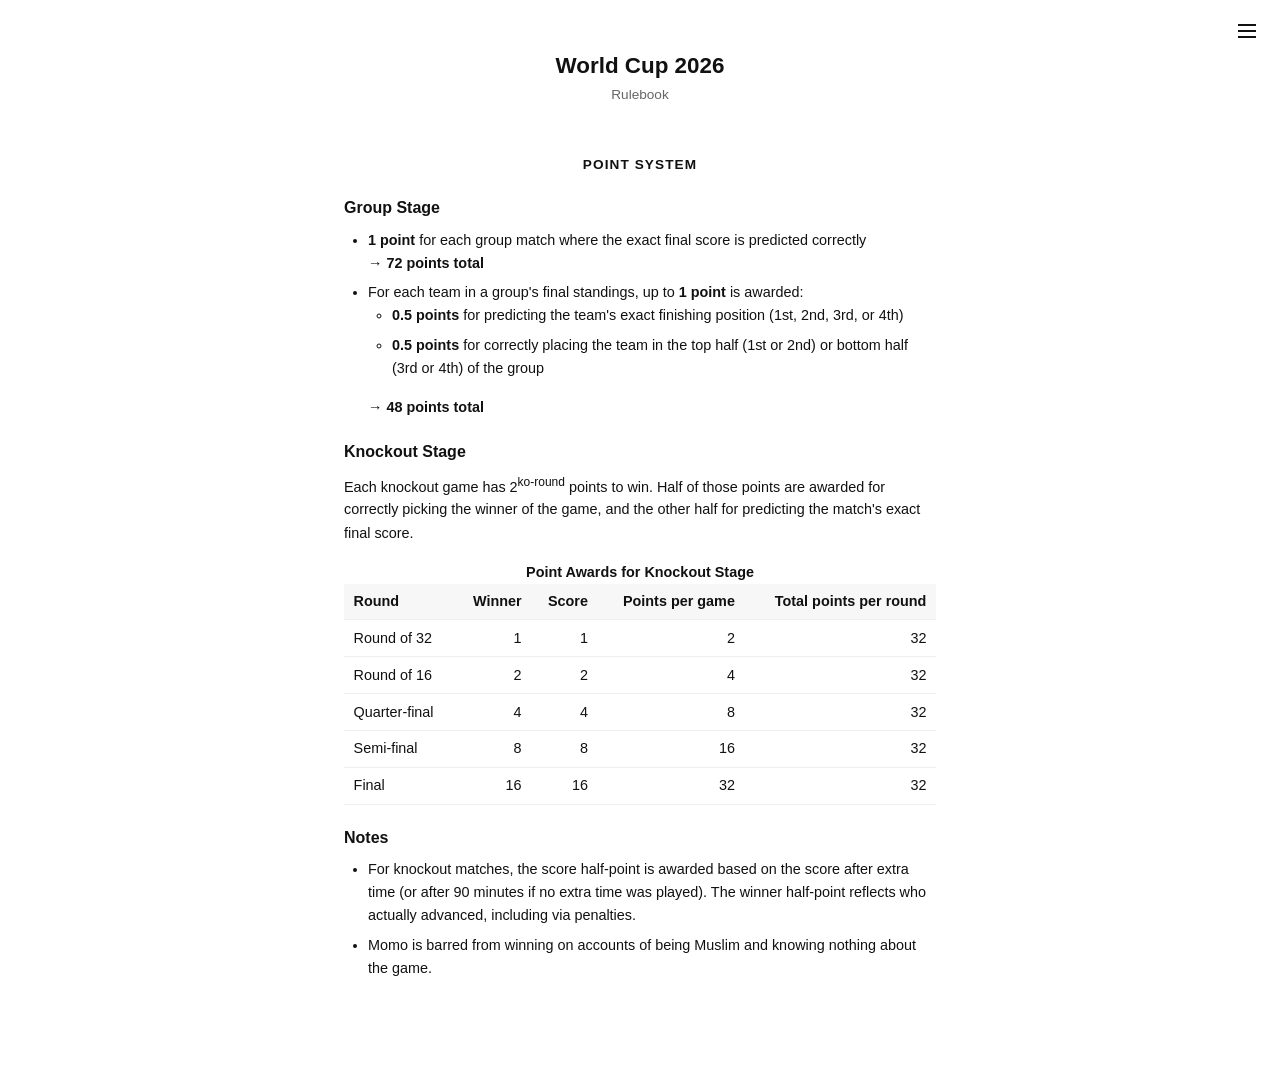
<file: rulebook/index.html>
<!doctype html>
<html lang="en">
  <head>
    <meta charset="UTF-8" />
    <meta name="viewport" content="width=device-width, initial-scale=1.0" />
    <title>World Cup 2026 — Rulebook</title>
    <link rel="stylesheet" href="../css/style.css" />
  </head>
  <body>
    <nav class="nav">
      <button
        class="burger"
        aria-label="Menu"
        onclick="document.querySelector('.nav-menu').classList.toggle('open')"
      >
        <span></span><span></span><span></span>
      </button>
      <ul class="nav-menu">
        <li><a href="../">Leaderboard</a></li>
        <li><a href="../fixtures/">Fixtures</a></li>
        <li><a href="../rulebook/">Rulebook</a></li>
        <li><a href="../files/">Files</a></li>
      </ul>
    </nav>

    <main>
      <header>
        <h1>World Cup 2026</h1>
        <p class="subtitle">Rulebook</p>
      </header>

      <section class="section rulebook-content">
        <h2>Point System</h2>

        <h3>Group Stage</h3>
        <ul>
          <li>
            <strong>1 point</strong> for each group match where the exact final
            score is predicted correctly
            <br />
            <strong>&rarr; 72 points total</strong>
          </li>
          <li>
            For each team in a group's final standings, up to
            <strong>1 point</strong> is awarded:
            <ul>
              <li>
                <strong>0.5 points</strong> for predicting the team's exact
                finishing position (1st, 2nd, 3rd, or 4th)
              </li>
              <li>
                <strong>0.5 points</strong> for correctly placing the team in
                the top half (1st or 2nd) or bottom half (3rd or 4th) of the
                group
              </li>
            </ul>
            <strong>&rarr; 48 points total</strong>
          </li>
        </ul>

        <h3>Knockout Stage</h3>
        <p>
          Each knockout game has 2<sup>ko-round</sup> points to win. Half of
          those points are awarded for correctly picking the winner of the game,
          and the other half for predicting the match's exact final score.
        </p>
        <table class="points-table">
          <caption>
            <strong>Point Awards for Knockout Stage</strong>
          </caption>
          <thead>
            <tr>
              <th>Round</th>
              <th>Winner</th>
              <th>Score</th>
              <th>Points per game</th>
              <th>Total points per round</th>
            </tr>
          </thead>
          <tbody>
            <tr>
              <td>Round of 32</td>
              <td>1</td>
              <td>1</td>
              <td>2</td>
              <td>32</td>
            </tr>
            <tr>
              <td>Round of 16</td>
              <td>2</td>
              <td>2</td>
              <td>4</td>
              <td>32</td>
            </tr>
            <tr>
              <td>Quarter-final</td>
              <td>4</td>
              <td>4</td>
              <td>8</td>
              <td>32</td>
            </tr>
            <tr>
              <td>Semi-final</td>
              <td>8</td>
              <td>8</td>
              <td>16</td>
              <td>32</td>
            </tr>
            <tr>
              <td>Final</td>
              <td>16</td>
              <td>16</td>
              <td>32</td>
              <td>32</td>
            </tr>
          </tbody>
        </table>
        <h3>Notes</h3>
        <ul>
          <li>
            For knockout matches, the score half-point is awarded based on the
            score after extra time (or after 90 minutes if no extra time was
            played). The winner half-point reflects who actually advanced,
            including via penalties.
          </li>
          <li>
            Momo is barred from winning on accounts of being Muslim and knowing
            nothing about the game.
          </li>
        </ul>
      </section>
    </main>
  </body>
</html>
</file>
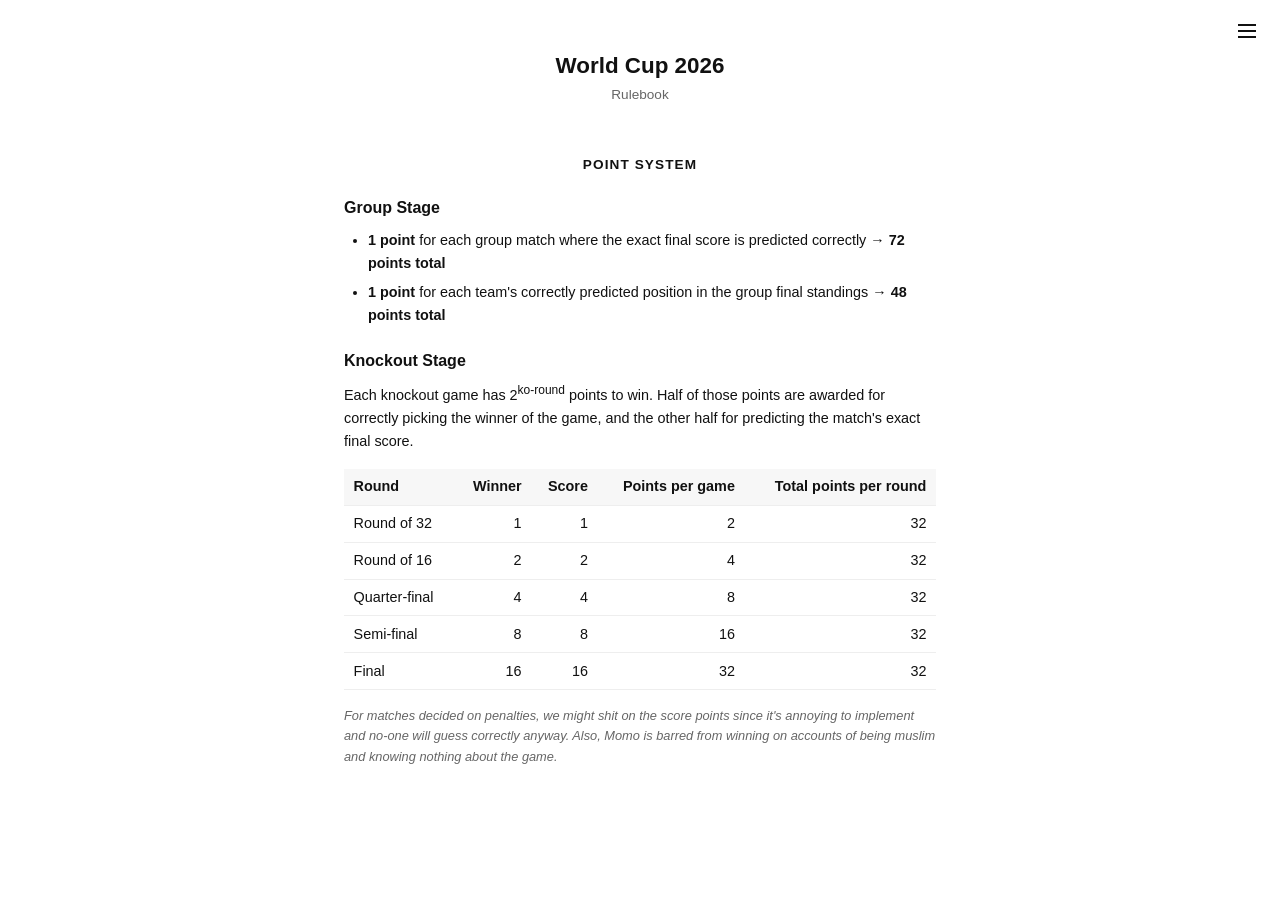
<file: rulebook.html>
<!doctype html>
<html lang="en">
  <head>
    <meta charset="UTF-8" />
    <meta name="viewport" content="width=device-width, initial-scale=1.0" />
    <title>World Cup 2026 — Rulebook</title>
    <link rel="stylesheet" href="./css/style.css" />
  </head>
  <body>
    <nav class="nav">
      <button
        class="burger"
        aria-label="Menu"
        onclick="document.querySelector('.nav-menu').classList.toggle('open')"
      >
        <span></span><span></span><span></span>
      </button>
      <ul class="nav-menu">
        <li><a href="./">Home</a></li>
        <li><a href="./fixtures.html">Fixtures</a></li>
        <li><a href="./rulebook.html">Rulebook</a></li>
      </ul>
    </nav>

    <main>
      <header>
        <h1>World Cup 2026</h1>
        <p class="subtitle">Rulebook</p>
      </header>

      <section class="section rulebook-content">
        <h2>Point System</h2>

        <h3>Group Stage</h3>
        <ul>
          <li>
            <strong>1 point</strong> for each group match where the exact final
            score is predicted correctly <strong>&rarr; 72 points total</strong>
          </li>
          <li>
            <strong>1 point</strong> for each team's correctly predicted
            position in the group final standings
            <strong>&rarr; 48 points total</strong>
          </li>
        </ul>

        <h3>Knockout Stage</h3>
        <p>
          Each knockout game has 2<sup>ko-round</sup> points to win. Half of
          those points are awarded for correctly picking the winner of the game,
          and the other half for predicting the match's exact final score.
        </p>
        <table class="points-table">
          <thead>
            <tr>
              <th>Round</th>
              <th>Winner</th>
              <th>Score</th>
              <th>Points per game</th>
              <th>Total points per round</th>
            </tr>
          </thead>
          <tbody>
            <tr>
              <td>Round of 32</td>
              <td>1</td>
              <td>1</td>
              <td>2</td>
              <td>32</td>
            </tr>
            <tr>
              <td>Round of 16</td>
              <td>2</td>
              <td>2</td>
              <td>4</td>
              <td>32</td>
            </tr>
            <tr>
              <td>Quarter-final</td>
              <td>4</td>
              <td>4</td>
              <td>8</td>
              <td>32</td>
            </tr>
            <tr>
              <td>Semi-final</td>
              <td>8</td>
              <td>8</td>
              <td>16</td>
              <td>32</td>
            </tr>
            <tr>
              <td>Final</td>
              <td>16</td>
              <td>16</td>
              <td>32</td>
              <td>32</td>
            </tr>
          </tbody>
        </table>
        <p class="footnote">
          For matches decided on penalties, we might shit on the score points
          since it's annoying to implement and no-one will guess correctly
          anyway. Also, Momo is barred from winning on accounts of being muslim
          and knowing nothing about the game.
        </p>
      </section>
    </main>
  </body>
</html>
</file>
<file: css/style.css>
* {
  margin: 0;
  padding: 0;
  box-sizing: border-box;
}

body {
  font-family: -apple-system, BlinkMacSystemFont, 'Segoe UI', Helvetica, Arial, sans-serif;
  background: #fff;
  color: #111;
  line-height: 1.6;
  min-height: 100vh;
}

main {
  max-width: 640px;
  margin: 0 auto;
  padding: 3rem 1.5rem;
}

header {
  margin-bottom: 3rem;
  text-align: center;
}

header h1 {
  font-size: 1.4rem;
  font-weight: 700;
}

.subtitle {
  color: #666;
  font-size: 0.85rem;
}

.section {
  margin-bottom: 3rem;
}

.section h2 {
  font-size: 0.85rem;
  font-weight: 700;
  text-transform: uppercase;
  letter-spacing: 0.08em;
  margin-bottom: 1rem;
  color: #111;
  text-align: center;
}

/* Ticker */
.ticker {
  border-bottom: 1px solid #111;
  padding: 0.5rem 1.5rem;
  display: flex;
  gap: 1.5rem;
  overflow-x: auto;
  white-space: nowrap;
  font-size: 0.8rem;
}

.ticker.hidden {
  display: none;
}

.ticker-match {
  display: inline-flex;
  align-items: center;
  gap: 0.4rem;
}

.ticker-match .live-dot {
  width: 6px;
  height: 6px;
  background: #d00;
  border-radius: 50%;
  animation: pulse 1.5s infinite;
}

@keyframes pulse {
  0%, 100% { opacity: 1; }
  50% { opacity: 0.3; }
}

/* Leaderboard */
.leaderboard-row {
  display: grid;
  grid-template-columns: 2rem 1fr 3rem 3rem 4rem;
  align-items: baseline;
  padding: 0.4rem 0;
  border-bottom: 1px solid #eee;
  font-size: 0.9rem;
}

.leaderboard-row .stage-pts {
  text-align: right;
  color: #666;
}

.leaderboard-row:last-child {
  border-bottom: none;
}

.leaderboard-row .rank {
  font-weight: 700;
  color: #999;
}

.leaderboard-row .rank.gold { color: #111; }
.leaderboard-row .rank.silver { color: #444; }
.leaderboard-row .rank.bronze { color: #666; }

.leaderboard-row .name {
  font-weight: 400;
}

.leaderboard-row .points {
  text-align: right;
  font-weight: 700;
}

.leaderboard-header {
  display: grid;
  grid-template-columns: 2rem 1fr 3rem 3rem 4rem;
  padding: 0.4rem 0;
  font-size: 0.75rem;
  color: #999;
  text-transform: uppercase;
  letter-spacing: 0.05em;
  border-bottom: 2px solid #111;
  margin-bottom: 0.25rem;
}

/* Fixtures */
.fixture-card {
  padding: 0.5rem 0;
  border-bottom: 1px solid #eee;
  display: grid;
  grid-template-columns: 1fr auto 1fr;
  align-items: center;
  gap: 0.75rem;
  font-size: 0.9rem;
}

.fixture-card:last-child {
  border-bottom: none;
}

.fixture-card .team {
  font-weight: 400;
}

.fixture-card .team:first-child {
  text-align: right;
}

.fixture-card .score {
  font-weight: 700;
  min-width: 3rem;
  text-align: center;
}

/* Top performers */
.performer-row {
  display: flex;
  justify-content: space-between;
  padding: 0.3rem 0;
  font-size: 0.85rem;
  border-bottom: 1px solid #eee;
}

.performer-row:last-child {
  border-bottom: none;
}

.performer-row .pts {
  font-weight: 700;
}

#top-performers h3 {
  font-size: 0.75rem;
  text-transform: uppercase;
  letter-spacing: 0.05em;
  color: #999;
  margin: 1.5rem 0 0.5rem;
}

/* Predictions */
.search-container {
  display: grid;
  grid-template-columns: 1fr 1fr;
  gap: 0.5rem;
  margin-bottom: 1rem;
}

.search-container select {
  width: 100%;
  padding: 0.5rem;
  background: #fff;
  border: 1px solid #111;
  font-family: inherit;
  font-size: 0.85rem;
  cursor: pointer;
}

.search-container select:focus {
  outline: 2px solid #111;
  outline-offset: 1px;
}

.prediction-group {
  margin-bottom: 1.5rem;
}

.prediction-group h3 {
  font-size: 0.8rem;
  font-weight: 700;
  margin-bottom: 0.5rem;
  text-transform: uppercase;
  letter-spacing: 0.05em;
}

.prediction-match {
  display: grid;
  grid-template-columns: 3rem 1fr auto 1fr 3rem;
  align-items: center;
  gap: 0.5rem;
  padding: 0.5rem 0;
  font-size: 0.9rem;
  border-bottom: 1px solid #eee;
}

.prediction-match:last-child {
  border-bottom: none;
}

.prediction-match .team {
  min-width: 0;
  white-space: nowrap;
  overflow: hidden;
  text-overflow: ellipsis;
}

.prediction-match > .team:nth-child(2) {
  text-align: right;
}

.prediction-match.correct {
  background-color: #86efac;
}

.prediction-match.correct .pred-score {
  color: #111;
}

.prediction-match.wrong {
  color: #999;
}

.prediction-match.partial {
  background-color: #dcfce7;
}

.prediction-match.partial .pred-score {
  color: #111;
}

.prediction-match .pred-score {
  font-weight: 700;
  min-width: 3rem;
  text-align: center;
  white-space: nowrap;
}

.prediction-match .actual-slot {
  text-align: right;
  white-space: nowrap;
  overflow: hidden;
}

.prediction-match .actual-score {
  font-size: 0.75rem;
  color: #999;
}

.prediction-winner {
  display: grid;
  grid-template-columns: 1fr auto;
  align-items: center;
  gap: 0.5rem;
  padding: 0.5rem 0;
  font-size: 0.9rem;
  border-bottom: 1px solid #eee;
}

.prediction-winner .winner-name {
  font-weight: 700;
}

.prediction-winner.correct .winner-name {
  color: #111;
}

.prediction-winner.wrong {
  color: #999;
}

.prediction-winner .actual-score {
  font-size: 0.75rem;
  color: #999;
}

@media (max-width: 600px) {
  .prediction-match {
    grid-template-columns: 2.25rem 1fr auto 1fr 2.25rem;
    gap: 0.35rem;
    font-size: 0.8rem;
  }

  .prediction-match .pred-score {
    min-width: 2.5rem;
  }

  .prediction-match .actual-score {
    font-size: 0.7rem;
  }
}

.no-data {
  color: #999;
  text-align: center;
  padding: 2rem;
  font-size: 0.85rem;
}

/* Nav */
.nav {
  position: fixed;
  top: 0;
  right: 0;
  z-index: 100;
  padding: 1rem;
}

.burger {
  display: flex;
  flex-direction: column;
  gap: 4px;
  background: none;
  border: none;
  cursor: pointer;
  padding: 0.5rem;
  margin-left: auto;
}

.burger span {
  display: block;
  width: 18px;
  height: 2px;
  background: #111;
}

.nav-menu {
  display: none;
  list-style: none;
  background: #fff;
  border: 1px solid #111;
  padding: 0.5rem 0;
  margin-top: 0.5rem;
  min-width: 140px;
}

.nav-menu.open {
  display: block;
}

.nav-menu li a {
  display: block;
  padding: 0.4rem 1rem;
  color: #111;
  text-decoration: none;
  font-size: 0.85rem;
}

.nav-menu li a:hover {
  background: #f5f5f5;
}

/* Fixtures page wider layout */
.page-fixtures main {
  max-width: 100%;
  padding: 3rem 2rem;
}

/* Bracket tree */
.bracket-tree {
  display: flex;
  overflow-x: auto;
  scroll-snap-type: x mandatory;
  -webkit-overflow-scrolling: touch;
  gap: 0;
  padding-bottom: 1rem;
}

.bracket-col {
  flex: 0 0 85vw;
  scroll-snap-align: start;
  display: flex;
  flex-direction: column;
  justify-content: space-around;
  padding: 0 0.5rem;
  padding-top: 1.5rem;
  min-height: 300px;
  position: relative;
}

.bracket-col-label {
  position: absolute;
  top: 0;
  left: 0;
  right: 0;
  font-size: 0.7rem;
  font-weight: 700;
  text-transform: uppercase;
  letter-spacing: 0.05em;
  color: #999;
  text-align: center;
}

.bracket-match {
  border: 1px solid #eee;
  padding: 0.4rem 0.5rem;
  margin-bottom: 0.25rem;
  font-size: 0.75rem;
}

.bracket-match.empty {
  border-color: #f5f5f5;
}

.bm-team-name.unknown {
  color: #ccc;
}

.bm-pens {
  font-weight: 400;
  color: #666;
  font-size: 0.7rem;
}

.bm-team {
  display: flex;
  align-items: center;
  justify-content: space-between;
  gap: 0.4rem;
}

.bm-goal {
  font-weight: 700;
}

.bm-score {
  display: block;
  font-weight: 700;
  font-size: 0.7rem;
  color: #666;
}

/* Groups snap scroll (mobile default) */
.groups-scroll {
  display: flex;
  gap: 1rem;
  overflow-x: auto;
  scroll-snap-type: x mandatory;
  -webkit-overflow-scrolling: touch;
  padding-bottom: 1rem;
}

.groups-scroll::-webkit-scrollbar {
  height: 4px;
}

.groups-scroll::-webkit-scrollbar-thumb {
  background: #ccc;
}

.group-card {
  flex: 0 0 280px;
  scroll-snap-align: start;
  border: 1px solid #eee;
  padding: 1rem;
  display: flex;
  flex-direction: column;
}

.group-card .group-table {
  flex: none;
}

.group-card h3 {
  font-size: 0.8rem;
  font-weight: 700;
  text-transform: uppercase;
  letter-spacing: 0.05em;
  margin-bottom: 0.75rem;
}

.group-table {
  width: 100%;
  border-collapse: collapse;
  font-size: 0.75rem;
  margin-bottom: 1rem;
}

.group-table th {
  text-align: center;
  padding: 0.25rem 0.3rem;
  border-bottom: 1px solid #111;
  font-weight: 700;
}

.group-table td {
  text-align: center;
  padding: 0.25rem 0.3rem;
  border-bottom: 1px solid #eee;
}

.group-table .team-name {
  text-align: left;
  font-weight: 500;
}

.flag {
  vertical-align: middle;
  margin-right: 0.3rem;
}

.group-fixtures {
  border-top: 1px solid #ddd;
  margin-top: 0.75rem;
  padding-top: 0.5rem;
}

.group-fixture {
  display: grid;
  grid-template-columns: 1fr auto 1fr;
  align-items: center;
  align-content: center;
  gap: 0.4rem;
  padding: 0.2rem 0;
  font-size: 0.75rem;
}

.group-fixture span:first-child {
  text-align: right;
}

.gf-score {
  font-weight: 700;
  text-align: center;
  min-width: 2rem;
}

.group-fixture.upcoming {
  color: #999;
}

/* Rulebook */
.rulebook-content h2 {
  margin-top: 2rem;
}

.rulebook-content h2:first-child {
  margin-top: 0;
}

.rulebook-content p {
  margin-bottom: 1rem;
  font-size: 0.9rem;
}

.rulebook-content ul {
  margin-left: 1.5rem;
  margin-bottom: 1rem;
  font-size: 0.9rem;
}

.rulebook-content li {
  margin-bottom: 0.4rem;
}

.rulebook-content h3 {
  margin-top: 1.25rem;
  margin-bottom: 0.5rem;
  font-size: 1rem;
}

.points-table {
  width: 100%;
  border-collapse: collapse;
  margin: 0.75rem 0 1rem;
  font-size: 0.9rem;
}

.points-table th,
.points-table td {
  padding: 0.4rem 0.6rem;
  text-align: left;
  border-bottom: 1px solid #eee;
}

.points-table th {
  font-weight: 600;
  background: #f7f7f7;
}

.points-table td:not(:first-child),
.points-table th:not(:first-child) {
  text-align: right;
}

.rulebook-content .footnote {
  font-size: 0.8rem;
  color: #666;
  font-style: italic;
}

/* Files */
.files-list {
  border-top: 1px solid #111;
}

.file-row {
  display: flex;
  justify-content: space-between;
  align-items: baseline;
  padding: 0.5rem 0;
  border-bottom: 1px solid #eee;
  font-size: 0.9rem;
}

.file-row .file-name {
  font-weight: 400;
}

.file-row .file-open {
  color: #111;
  text-decoration: underline;
  font-size: 0.85rem;
}

.file-row .file-open:hover {
  color: #666;
}

.file-row .file-missing {
  color: #ccc;
  font-size: 0.85rem;
}

/* Desktop layout */
@media (min-width: 900px) {
  .bracket-tree {
    display: grid;
    grid-template-columns: repeat(9, 1fr);
    gap: 0.25rem;
    overflow: visible;
    scroll-snap-type: none;
  }

  .bracket-col {
    flex: unset;
    height: 600px;
    padding: 0 0.25rem;
    padding-top: 1.5rem;
  }

  .groups-scroll {
    display: grid;
    grid-template-columns: repeat(6, 1fr);
    grid-auto-rows: 1fr;
    gap: 0.75rem;
    overflow: visible;
    scroll-snap-type: none;
  }

  .group-card {
    flex: unset;
  }
}

/* Mobile */
@media (max-width: 600px) {
  main {
    padding: 2rem 1rem;
  }

  header h1 {
    font-size: 1.2rem;
  }

  .group-card {
    flex: 0 0 85vw;
  }

  .page-fixtures main {
    padding: 2rem 1rem;
  }
}
</file>
